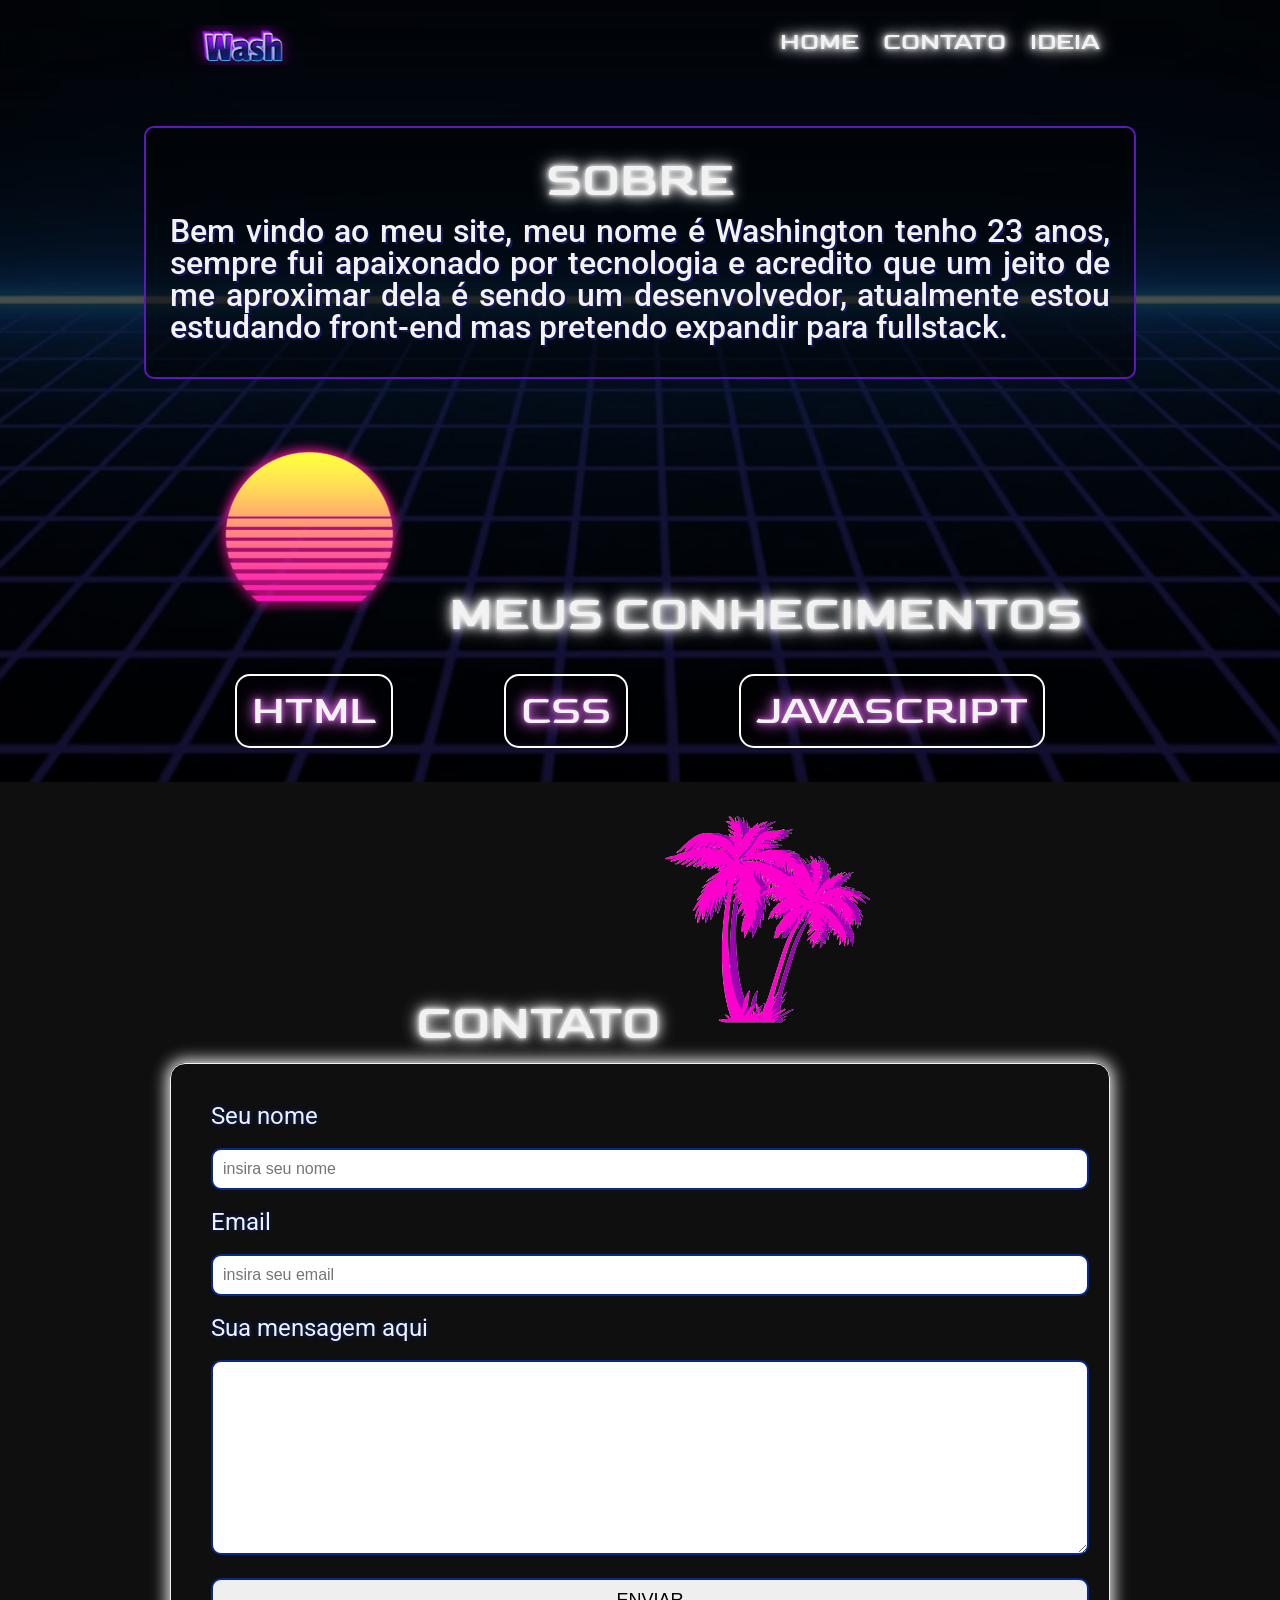
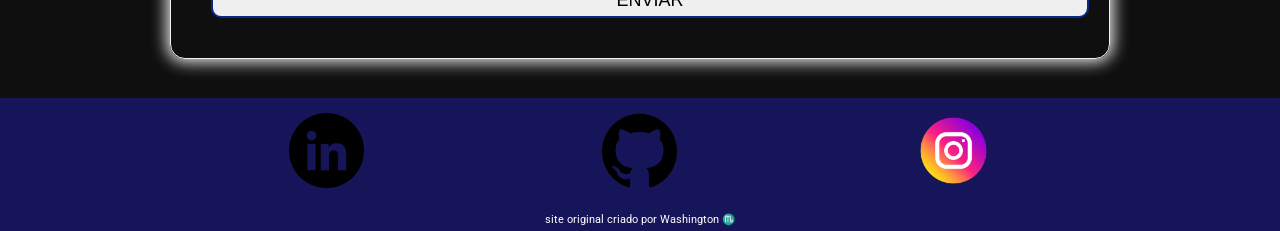
<file: index.html>
<!DOCTYPE html>
<html lang="pt-br">

<head>
  <meta charset="UTF-8" />
  <meta http-equiv="X-UA-Compatible" content="IE=edge" />
  <meta name="viewport" content="width=device-width, initial-scale=1.0" />
  <link rel="stylesheet" href="css/reset.css" />
  <link rel="stylesheet" href="css/nav.css" />
  <link rel="stylesheet" href="css/geral.css" />
  <link rel="stylesheet" href="css/main.css" />
  <link rel="stylesheet" href="css/contato.css" />
  <link rel="stylesheet" href="css/foot.css" />
  <link rel="stylesheet" href="css/mobile.css" />
  <link rel="preconnect" href="https://fonts.googleapis.com" />
  <link rel="preconnect" href="https://fonts.gstatic.com" crossorigin />
  <link href="https://fonts.googleapis.com/css2?family=Goldman:wght@400;700&family=Roboto:wght@100&display=swap"
    rel="stylesheet" />
  <title>Wash | portifolio</title>
</head>

<body class="conteudo">
  <header>
    <nav>
      <div class="nav-div container">
        <h1>
          <img src="img/Wash-17-05-2022.png" alt="logo-Wash" class="logo" />
        </h1>
        <ul class="listadonav">
          <li>
            <a href="https://washinho1.github.io/portifolio/" class="link-nav">home</a>
          </li>
          <li>
            <a href="#contato" class="link-nav">contato</a>
          </li>
          <li>
            <a href="#" class="link-nav ideia">ideia</a>
          </li>
        </ul>
      </div>
    </nav>
  </header>
  <main>
    <article class="main-div container">
      <h2 class="Stitulo titulo">Sobre</h2>
      <p class="frase">
        Bem vindo ao meu site, meu nome é Washington tenho 23 anos, sempre
        fui apaixonado por tecnologia e acredito que um jeito de me
        aproximar dela é sendo um desenvolvedor, atualmente estou estudando
        front-end mas pretendo expandir para fullstack.
      </p>
    </article>
    <article class="container">
      <figure class="titulo-imagem">
        <img src="img/sol.png" alt="" />
        <figcaption class="devC titulo">meus conhecimentos</figcaption>
      </figure>
      <ul class="estilo-div">
        <li class="estilos">html</li>
        <li class="estilos">css</li>
        <li class="estilos">JavaScript</li>
      </ul>
    </article>
    <section class="fundo-form" id="contato">
      <div class="div-form container">
        <figure class="titulo-imagem">
          <figcaption class="titulo">contato</figcaption>
          <img src="img/coqueiro.png" alt="coqueiro estilo neon" />
        </figure>
        <form action="https://formsubmit.co/washjr98@gmail.com" class="formulario" method="POST">
          <label for="nomeForm">Seu nome</label>
          <input type="text" name="name" placeholder="insira seu nome" id="nomeForm" required />
          <label for="email">Email</label>
          <input type="email" name="email" placeholder="insira seu email" id="emailForm" required />
          <label for="mensagemForm">Sua mensagem aqui</label>
          <textarea name="message" type="text" id="mensagemForm" required></textarea>
          <button type="submit" value="enviar" id="otaoForm">enviar</button>
        </form>
      </div>
    </section>
  </main>
  <footer>
    <nav class="foot-div container">
      <a target="_blank" href="https://www.linkedin.com/in/washington-william-50bb62183/">
        <img src="img/linkedin.png" alt="icone linkedin" class="redes-sociais" />
      </a>
      <a target="_blank" href="https://github.com/washinho1">
        <img src="img/github.png" alt="icone github" class="redes-sociais" />
      </a>
      <a target="_blank" href="https://www.instagram.com/wash.png/">
        <img src="img/instagram.png" alt="icone instagram" class="redes-sociais" />
      </a>
    </nav>
    <p>site original criado por Washington &#9807;</p>
  </footer>
</body>
</html>
</file>
<file: css/nav.css>
header{
  margin-bottom: 1.5rem;
}

.nav-div{
  display: flex;
  justify-content: space-between;
}

.logo {
  margin: 10px;
  height: 2.5em;
}

.listadonav li{
  margin: 15px 10px;
  text-decoration: none;
  display: inline-flex;  
  align-items: center;
  text-transform: uppercase;
   text-shadow:
      0 0 4px #fff,
      0 0 11px #fff,
      0 0 18px #fff;
  }

.listadonav li:hover {
  text-shadow:
      0 0 4px var(--rosa),
      0 0 11px var(--rosa),
      0 0 18px var(--rosa);
  letter-spacing: 2px;
  transition: 0.3ms;
}

.link-nav {
  font-family: 'Goldman', cursive;
  text-decoration: none;
  color: var(--branco);
  font-size: 1.5em;
  
}

.link-nav:hover {
  color:  var(--rosa);
  transition: 0.3s;
}

.ideia {
  cursor: not-allowed;
}
</file>
<file: css/geral.css>
:root {
  --roxo-claro:#970FF2;
  --roxo-escuro:#5D17BF;
  --azul-escuro:#171559;
  --azul-claro:#08298C;
  --branco:#F2F2F2;
  --rosa:#c35dd0;
}
.conteudo {
  background: center / cover url(../img/fundo.jpg) no-repeat;
  font-family: 'Roboto', sans-serif;
  background-attachment:fixed;
}

.container { 
  width: 940px; 
  margin-inline: auto;
  padding-top: 15px;
  padding-bottom: 1.5rem;

}

.titulo {
  font-size: 3em;
  text-shadow:
  0 0 4px #fff,
  0 0 11px #fff,
  0 0 18px #fff;
  text-align: center;
  font-family: 'Goldman', cursive;
  margin: 5px;
  color: var(--branco);
  text-transform: uppercase;
}




.titulo-imagem {
  display: flex;
  justify-content: center;
  align-items: flex-end;
  padding: 10px;
}
</file>
<file: css/main.css>
.frase {
  font-size: 2em;
  color: var(--branco);
  text-shadow: 2px 2px var(--azul-escuro );
  margin: 10px 0;
  text-align: justify;
  font-weight:500;
}

.main-div {
  border: 2px double var(--roxo-escuro);
  border-radius: 10px;
  padding: 1.5em;
  background: rgba(0, 0, 0, 0.5);
}


.devC{
  padding: 10px;
}

.estilo-div {
  display: flex;
  justify-content: space-around;
  margin: 10px;
  
}

.estilos {
  font-family: 'Goldman', cursive;
  border: 2px solid #fff;
  font-size: 2.5em;
  padding: 15px;
  color: var(--branco);
  border-radius: 15px;
  text-transform: uppercase;
  text-shadow:
  0 0 4px var(--rosa),
  0 0 11px var(--rosa),
  0 0 18px var(--rosa);
}
</file>
<file: css/contato.css>
.fundo-form {
  background: #0f0f0f;
  padding-bottom: 15px;
  background-repeat: no-repeat;
  background-size: cover;
}


.formulario{
  color: var(--branco);
  border: 1px solid var(--branco);
  padding: 30px;
  border-radius: 15px;
  box-shadow: 0 0 1em 3px var(--branco);
}

.formulario label{
  font-size: 1.5em;
  display: inline-block;
  padding: 10px;
  align-items: center;
  text-align: center;
  text-shadow:
  0 0 4px var(--azul-claro);
}

textarea{
  display: inline-block;
}

.formulario input, textarea, #otaoForm{
  padding: 10px;
  border: 2px solid var(--azul-claro);
  border-radius: 10px;
  width: 100%;
  margin: 10px;
  box-sizing: border-box;
  cursor: pointer;
  font-size: 1em;
}

#mensagemForm{
  height: 10em;
  font-weight: bold;
  font-size: 1.5em;
}


#otaoForm {
  display: block;
  cursor: pointer;
  font-size: large;
  text-transform: uppercase;
  width: 100%;
  height: 40px;

}

#otaoForm:hover {
  background: var(--azul-escuro);
  color: var(--branco);
  transition: 0.5s;
}

/*fim do form*/
</file>
<file: css/foot.css>
footer {
  background: var(--azul-escuro);
  padding-bottom: 5px;
}

.foot-div{
  display: flex;
  justify-content: space-around;
}

.redes-sociais {
  height: 75px;
  width: 75px;
  transition: 0.5s;
}

.redes-sociais:hover {
  height: 90px;
  width: 90px;
  cursor: pointer;
}

footer p {
  text-align: center;
  font-size: .675rem;
  color: white;
}
</file>
<file: css/mobile.css>
@media screen and (max-width:600px)  {
  
  h1 {
    display: inline-block;
    width: 30px;
  }

  .titulo-imagem img {
    display: none;
  }

  .titulo {
    font-size: 2em;
  }

  .container{
      width: auto;
    }


   .listadonav {
     display: none;
   } 

   .estilos {
     margin: 5px;
     text-align: center;
   }

  .estilo-div{
      flex-direction: column;
    }

  .frase {
    font-size: 1.3em;
  }

  #mensagemForm {
    height: 5em;
  }

  .formulario {
    margin: 20px;
  }

  .redes-sociais {
    width:3em;
    height:3em;
    color: white;
    }
 };
</file>
